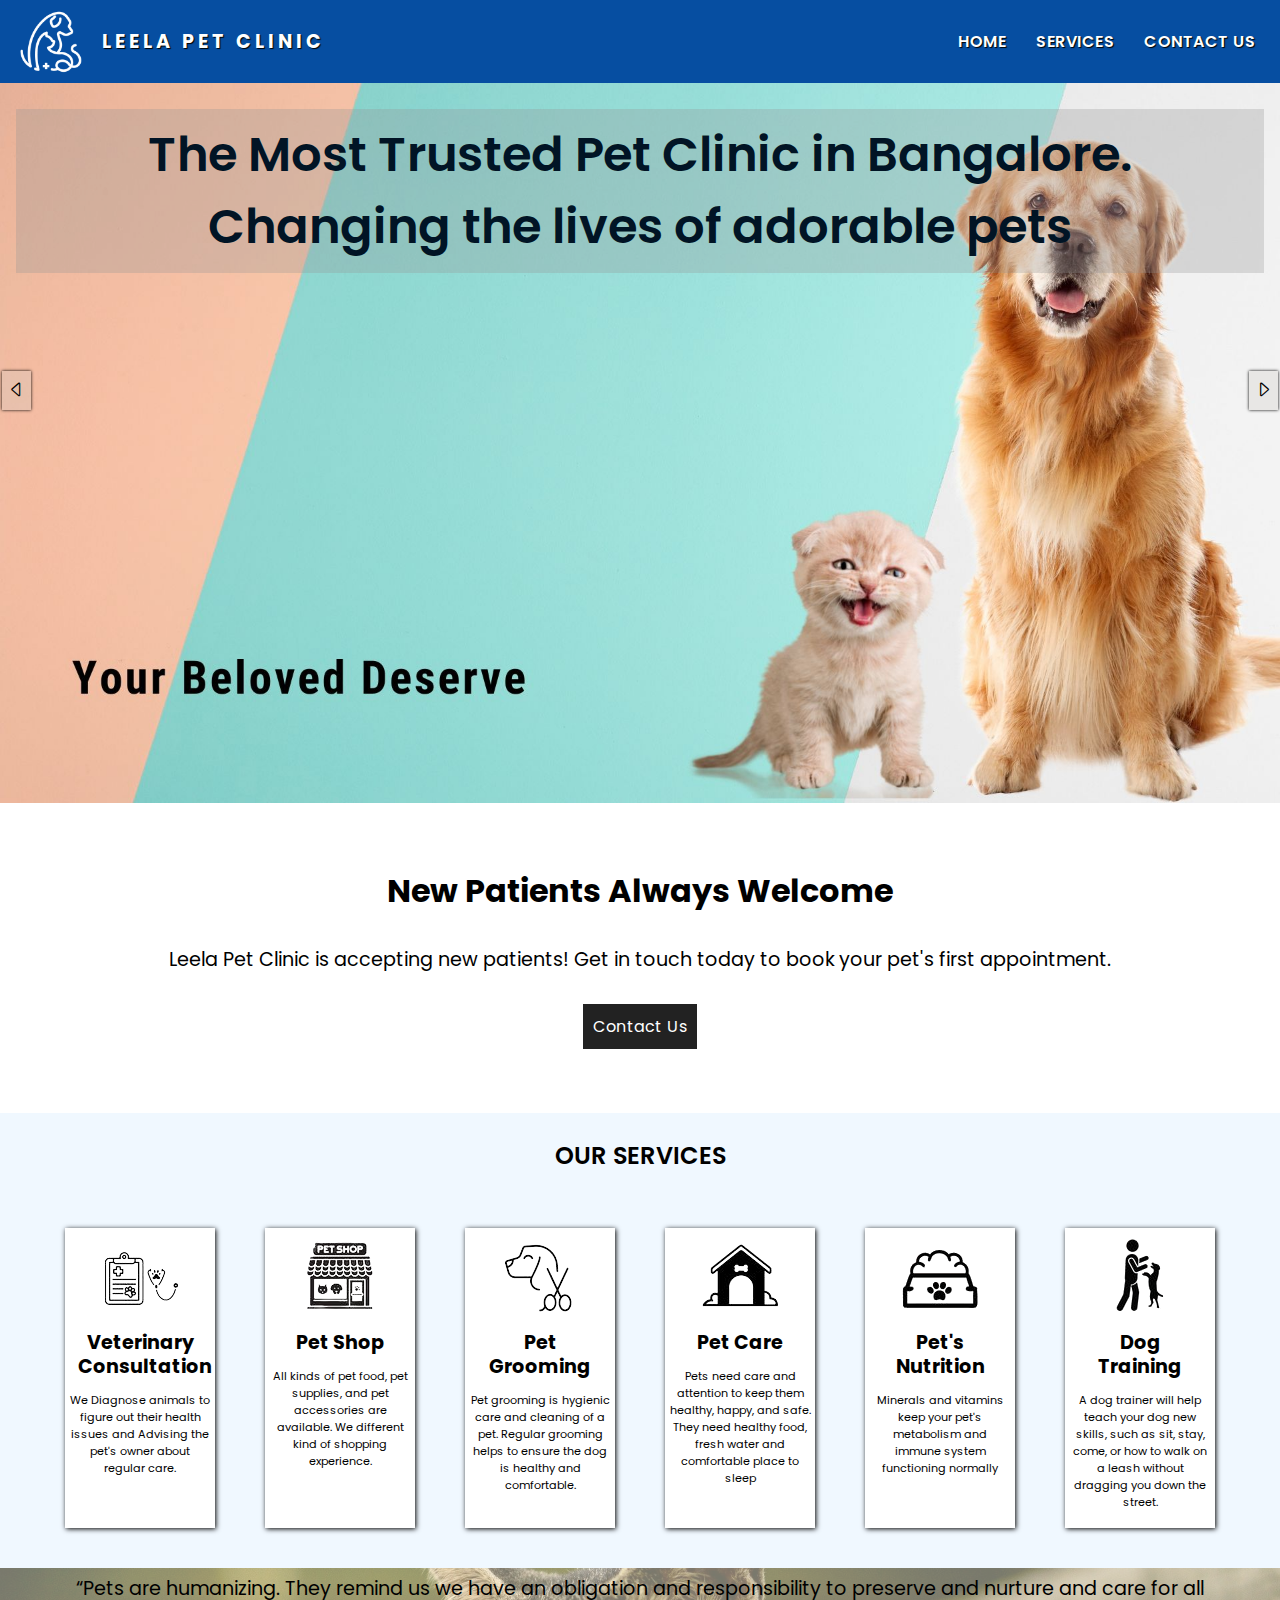
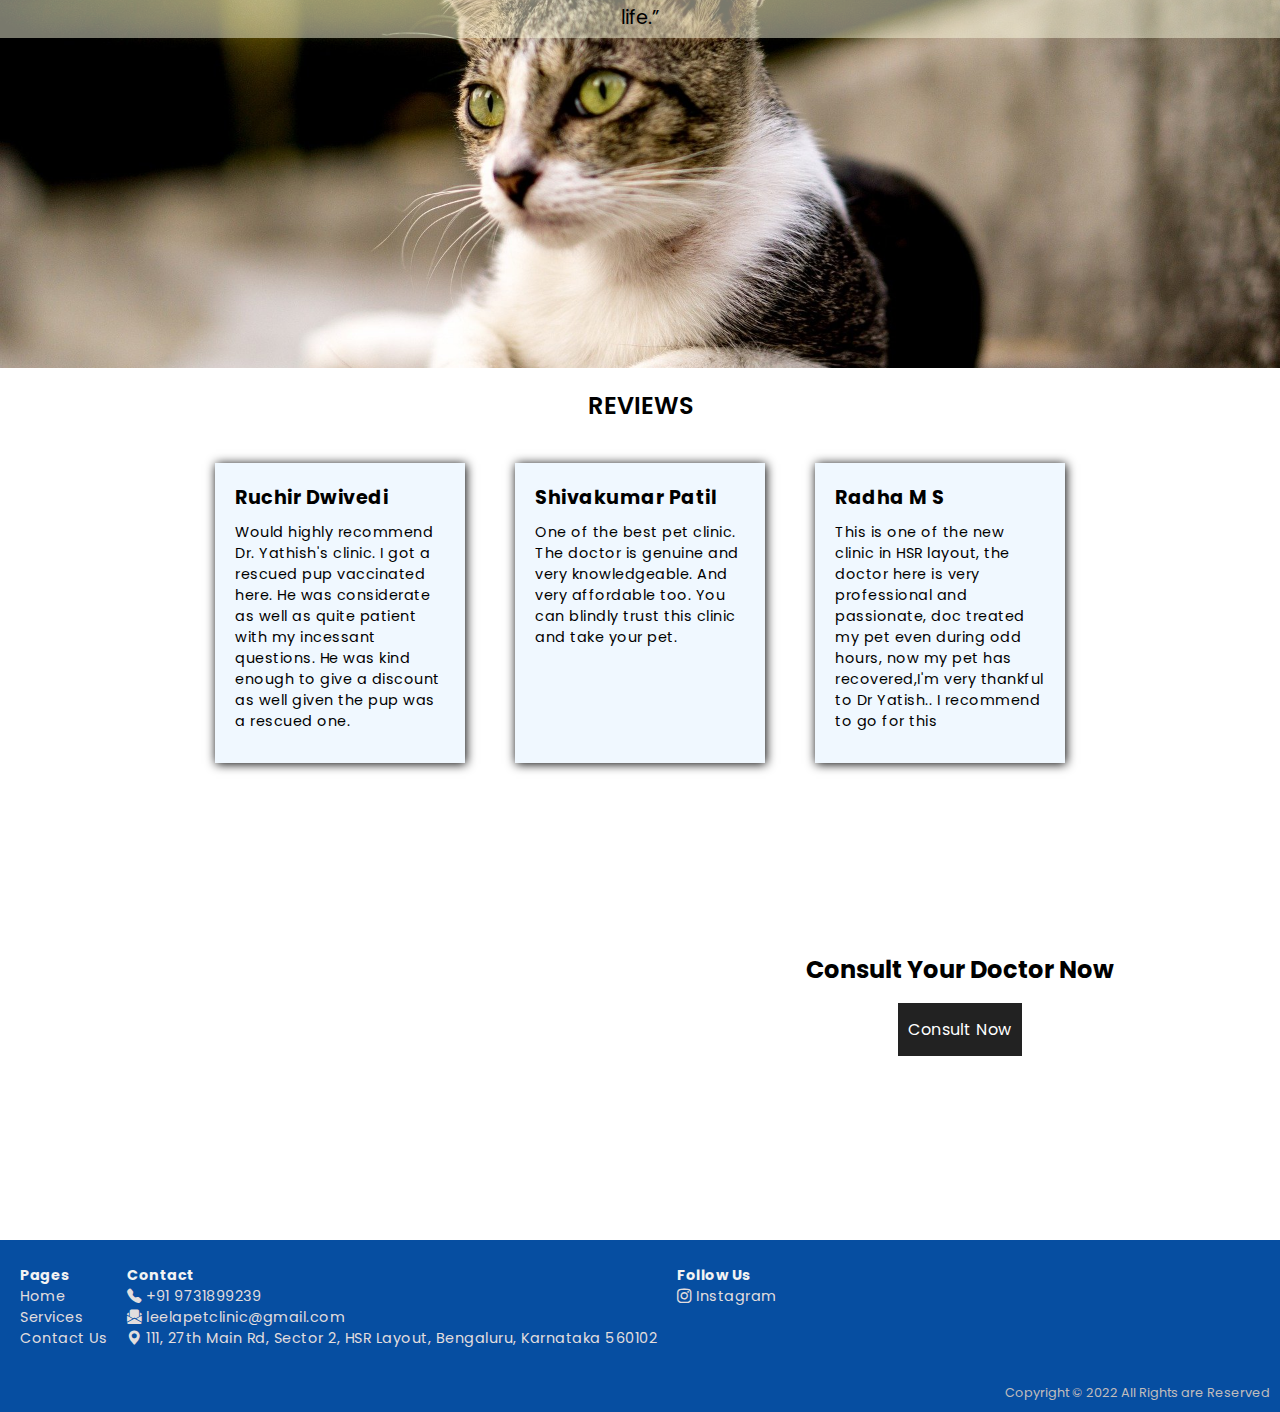
<file: index.html>
<!DOCTYPE html>
<html lang="en">
<head>
    <meta charset="UTF-8">
    <meta http-equiv="X-UA-Compatible" content="IE=edge">
    <meta name="viewport" content="width=device-width, initial-scale=1.0">
    <title>Leelapetclinic</title>
    <!-- favicon link -->
    <link rel="shortcut icon" href="images/favicon.png" type="image/x-icon">

    <!-- icon link -->
    <link rel="stylesheet" href="https://cdn.jsdelivr.net/npm/bootstrap-icons@1.9.1/font/bootstrap-icons.css">
   
    <!-- css link -->
    <link rel="stylesheet" href="home.css">


    <meta name="keywords" content="leelapetclinic,petshop,petclinic,Veterinary clinic,
    vet clinic, pet Bangalore">

</head>
<body>
    <!-- navbar starts-->
    <div class="nav">
        <div class="logo_name">
            <img src="images/1logo.png" alt="#" >
            <h5><a href="index.html">Leela Pet Clinic</a></h5>
        </div>
    
        <i class="bi bi-list" onclick="toggle()"></i>

        <ul class="nav-menu" id="navmenu">
    
            <li><a href="index.html">Home</a></li>
            <li><a href="services.html">SERVICES</a></li>
            <li><a href="contact.html">CONTACT US</a></li>
        </ul>
    </div>
    <!-- navbar ends-->



    <!-- Intro slider starts -->
    <div class="imgslider">
        <div class="slides">
            <img src="images/1.jpg" alt="#" >
            <div class="slidetext"> The Most Trusted Pet Clinic in Bangalore. 
                Changing the lives of adorable pets</div>
        </div>

        <div class="slides">
            <img src="images/2.jpg" alt="#" >
            <div class="slidetext">A nutritionally balanced diet is crucial for the healthy growth and development</div>
        </div>

        <div class="slides">
            <img src="images/3.jpg" alt="#" >
            <div class="slidetext">Your Pets are treated like family!</div>
        </div>

        <div class="slides">
            <img src="images/4.jpg" alt="#" >
            <div class="slidetext">Wellness Services, so that pet remains Healthy</div>
        </div>

    
        <span class="arrows prev" onclick="controler(-1)">
            <i class="bi bi-caret-left"></i>
        </span>

        <span class="arrows next" onclick="controler(1)">
            <i class="bi bi-caret-right"></i>
        </span>

    </div>
    <!-- Intro slider ends -->


    <!-- contact starts -->
    <div class="contact-1">
        <h2>New Patients Always Welcome</h2>
            <p>Leela Pet Clinic is accepting new patients!
             Get in touch today to book your pet's first appointment.</p>
            <button class="c-btn"><a href="contact.html">Contact Us</a></button> 
    </div>
    <!-- contact ends -->
    


     <!-- services starts -->
    <div class="src-intro">Our Services</div>

     <div class="services">
        <div class="s-cards" onclick="location.href='services.html';">
            <div class="logo">
                <img src="images/ip5.png" alt="#">
            </div>

            <h3>Veterinary Consultation</h3>
            <p>We Diagnose animals to figure out their health issues
                 and Advising the pet's owner about regular care.</p>
        </div> 
        
        <div class="s-cards" onclick="location.href='services.html';">
             <div class="logo">
                <img src="images/ip1.png" alt="#">
             </div>

             <h3>Pet Shop</h3>
             <p>All kinds of  pet food, pet supplies, and pet accessories
                  are available. We different kind of shopping experience.</p>
         </div>

        <div class="s-cards" onclick="location.href='services.html';">
            <div class="logo">
                <img src="images/ip2.png" alt="#">
            </div>

            <h3>Pet Grooming</h3>
            <p>Pet grooming is hygienic care and cleaning of a pet. Regular 
                grooming helps to ensure the dog is healthy and comfortable.</p>
        </div>

        <div class="s-cards" onclick="location.href='services.html';">
            <div class="logo">
                <img src="images/ip3.png" alt="#">
            </div>

            <h3>Pet Care</h3>
            <p>Pets need care and attention to keep them healthy, happy, and safe. They need healthy food, fresh water and comfortable place to sleep</p>
        </div>

        <div class="s-cards" onclick="location.href='services.html';">
            <div class="logo">
                <img src="images/ip4.png" alt="#">
            </div>

            <h3>Pet's Nutrition</h3>
            <p>Minerals and vitamins keep your pet's metabolism and immune system functioning normally</p>
        </div>

        <div class="s-cards" onclick="location.href='services.html';">
            <div class="logo">
                <img src="images/ip6.png" alt="#">
                
            </div>

            <h3>Dog Training</h3>
            <p>A dog trainer will help teach your dog new skills, such as sit, stay, come, or how to walk on a leash without dragging you down the street.</p>
        </div>
    </div>
    <!-- services ends -->




    <!-- fixed image starts -->
    <div class="fixed-img">
       <p>“Pets are humanizing. They remind us we have an obligation and responsibility to preserve and nurture and care for all life.”
       </p> 
    </div>
    <!-- fixed image starts -->


     <!-- google reviews starts -->
     <div class="ggle-intro">Reviews</div>

     <div class="g-reviews">
         <div class="rev r1">
             <a href="https://goo.gl/maps/dQCaaseEKW6Bifc3A" target="-blank">
            <h3>Ruchir Dwivedi</h3>
            <p>Would highly recommend Dr. Yathish's clinic. 
                I got a rescued pup vaccinated here. 
                He was considerate as well as quite patient
                with my incessant questions. 
                He was kind enough to give a discount as well
                given the pup was a rescued one.</p>
            </a>
         </div>

         <div class="rev r2">
             <a href="https://goo.gl/maps/EpxEZKESMeGC15zm9" target="-blank">
            <h3>Shivakumar Patil</h3>
            <p>One of the best pet clinic. The doctor is genuine
            and very knowledgeable. And very affordable too. 
             You can blindly trust this clinic and take your pet.</p>
            </a>
        </div>

        <div class="rev r3">
            <a href="https://goo.gl/maps/gJrGY725yoFKPKA69" target="-blank">
            <h3>Radha M S</h3>
            <p>
                This is one of the new clinic in HSR layout, the
                doctor here is very professional and passionate, 
                doc treated my pet even during odd hours, now my
                pet has recovered,I'm very thankful to Dr Yatish..
                 I recommend to go for this
            </p>
         </a>
        </div>

     </div>
      <!-- google reviews ends -->




    <!-- google maps starts -->
    <div class="map-lc">
        <div class="mp gmap">
            <iframe src="https://www.google.com/maps/embed?pb=!1m18!1m12!1m3!1d3888.9600767777983!2d77.64981311407784!3d12.910287519715562!2m3!1f0!2f0!3f0!3m2!1i1024!2i768!4f13.1!3m3!1m2!1s0x3bae1509207acb55%3A0x6b761a7cf682e38a!2sLeela%20pet%20clinic!5e0!3m2!1sen!2sin!4v1660205911354!5m2!1sen!2sin" width="600" height="450" style="border:0;" allowfullscreen="" loading="lazy" referrerpolicy="no-referrer-when-downgrade"></iframe>
           </div>

        <div class="mp consult">
            <h2>Consult Your Doctor Now</h2>
            <div class="gbtn">
                <a href="contact.html">Consult Now</a>
            </div>
        </div>
    </div>
    <!-- google maps ends -->

    


     <!-- footer starts -->
     <div class="footer">
         <div class="fhead">
             <div class="pages">
                 <h4>Pages</h4>
                 <a href="index.html">Home</a>
                 <a href="services.html">Services</a>
                 <a href="contact.html">Contact Us</a>
             </div>

             <div class="address">
                 <h4>Contact</h4>
                <a href="tel:+91 9731899239" target="_blank"><i class="bi bi-telephone-fill">&nbsp;</i>+91 9731899239</a>
                <a href="mailto:leelapetclinic@gmail.com" target="_blank"><i class="bi bi-envelope-paper-fill">&nbsp;</i>leelapetclinic@gmail.com</a>
                <a href="https://goo.gl/maps/59N3L4ceacnuK7y59" target="_blank"><i class="bi bi-geo-alt-fill">&nbsp;</i>111, 27th Main Rd, Sector 2, HSR Layout,
                     Bengaluru, Karnataka 560102</a>
             </div>

             <div class="social">
                 <h4>Follow Us </h4>
                 <a href="https://www.instagram.com/leela_pet_clinic/" target="-blank"><i class="bi bi-instagram">&nbsp;</i>Instagram</a>
             </div>

         </div>

        <div class="fbottom">
            Copyright &#169 2022 All Rights are Reserved
        </div>
     </div>
     <!-- footer ends -->


    <!-- javascript link -->
    <script src="home.js" defer></script>

</body>
</html>
</file>
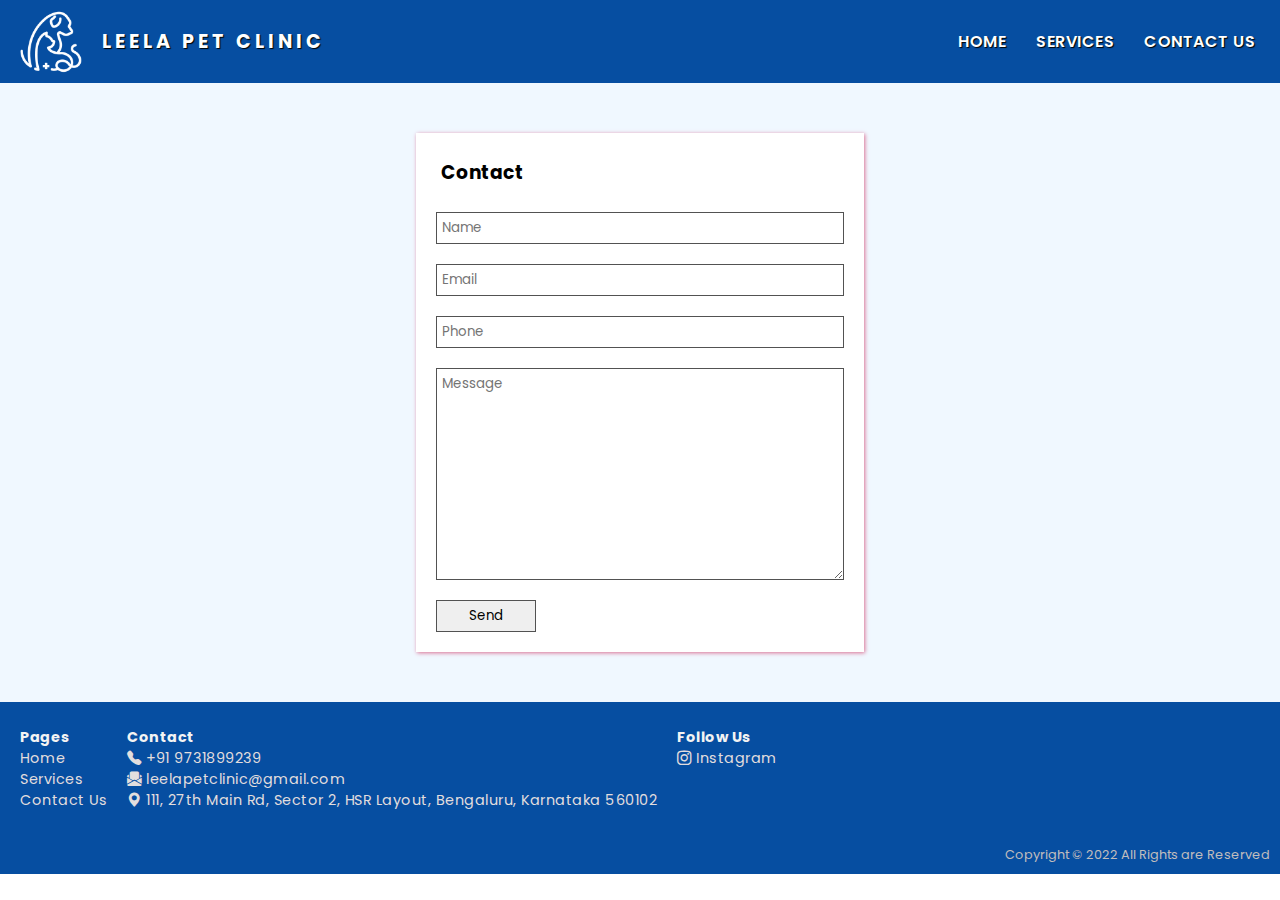
<file: contact.html>
<!DOCTYPE html>
<html lang="en">
<head>
    <meta charset="UTF-8">
    <meta http-equiv="X-UA-Compatible" content="IE=edge">
    <meta name="viewport" content="width=device-width, initial-scale=1.0">
    <title>Leelapetclinic</title>
    <!-- favicon link -->
    <link rel="shortcut icon" href="images/favicon.png" type="image/x-icon">

    <!-- icon link -->
    <link rel="stylesheet" href="https://cdn.jsdelivr.net/npm/bootstrap-icons@1.9.1/font/bootstrap-icons.css">
   
    <!-- css link -->
    <link rel="stylesheet" href="contact.css">

</head>
<body>
    <!-- navbar starts-->
    <div class="nav">
        <div class="logo_name">
            <img src="images/1logo.png" alt="#" >
            <h5><a href="index.html">Leela Pet Clinic</a></h5>
        </div>
    
        <i class="bi bi-list" onclick="toggle()"></i>

        <ul class="nav-menu" id="navmenu">
    
            <li><a href="index.html">Home</a></li>
            <li><a href="services.html">SERVICES</a></li>
            <li><a href="contact.html">CONTACT US</a></li>
        </ul>
    </div>
    <!-- navbar ends-->



    <!-- coontact form starts -->
    <div class="contact-frm">
            <form>
                <h3>Contact</h3>
                <input type="text" name="Name" placeholder="Name" id="name" required>
                <input type="email" name="email" placeholder="Email" id="email" required>
                <input type="tel" name="Phonenumber" placeholder="Phone" id="Phone" maxlength="10" required>
                <textarea name="Message" id="" cols="30" rows="10" id="Message" placeholder="Message" required></textarea>
                <input type="submit" value="Send" id="submit">
            </form>
        
    </div>
    <!-- coontact form starts -->


   
     <!-- footer starts -->
     <div class="footer">
         <div class="fhead">
             <div class="pages">
                 <h4>Pages</h4>
                 <a href="index.html">Home</a>
                 <a href="services.html">Services</a>
                 <a href="contact.html">Contact Us</a>
             </div>

             <div class="address">
                 <h4>Contact</h4>
                <a href="tel:+91 9731899239" target="_blank"><i class="bi bi-telephone-fill">&nbsp;</i>+91 9731899239</a>
                <a href="mailto:leelapetclinic@gmail.com" target="_blank"><i class="bi bi-envelope-paper-fill">&nbsp;</i>leelapetclinic@gmail.com</a>
                <a href="https://goo.gl/maps/59N3L4ceacnuK7y59" target="_blank"><i class="bi bi-geo-alt-fill">&nbsp;</i>111, 27th Main Rd, Sector 2, HSR Layout,
                     Bengaluru, Karnataka 560102</a>
             </div>

             <div class="social">
                 <h4>Follow Us </h4>
                 <a href="https://www.instagram.com/leela_pet_clinic/" target="-blank"><i class="bi bi-instagram">&nbsp;</i>Instagram</a>
             </div>

         </div>

        <div class="fbottom">
            Copyright &#169 2022 All Rights are Reserved
        </div>
     </div>
     <!-- footer ends -->


    <!-- javascript link -->
    <script src="contact.js" defer></script>

</body>
</html>
</file>
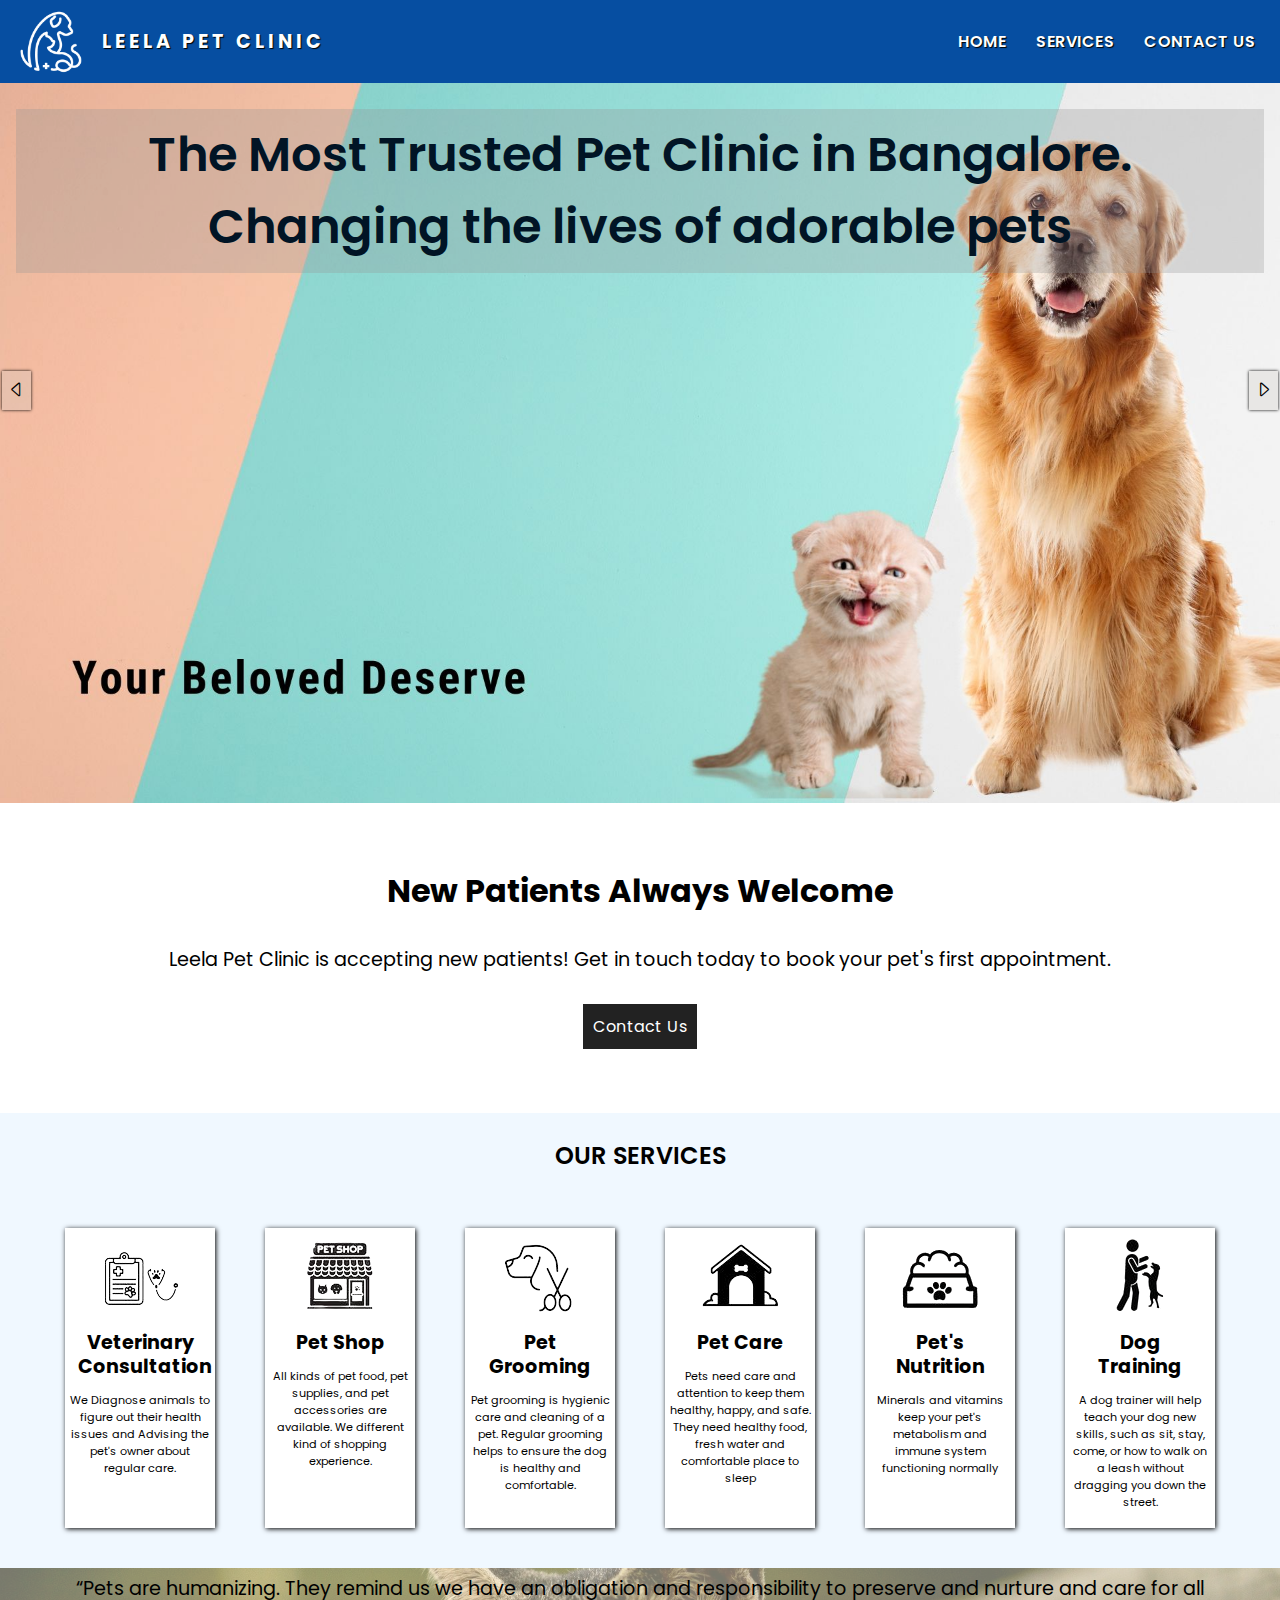
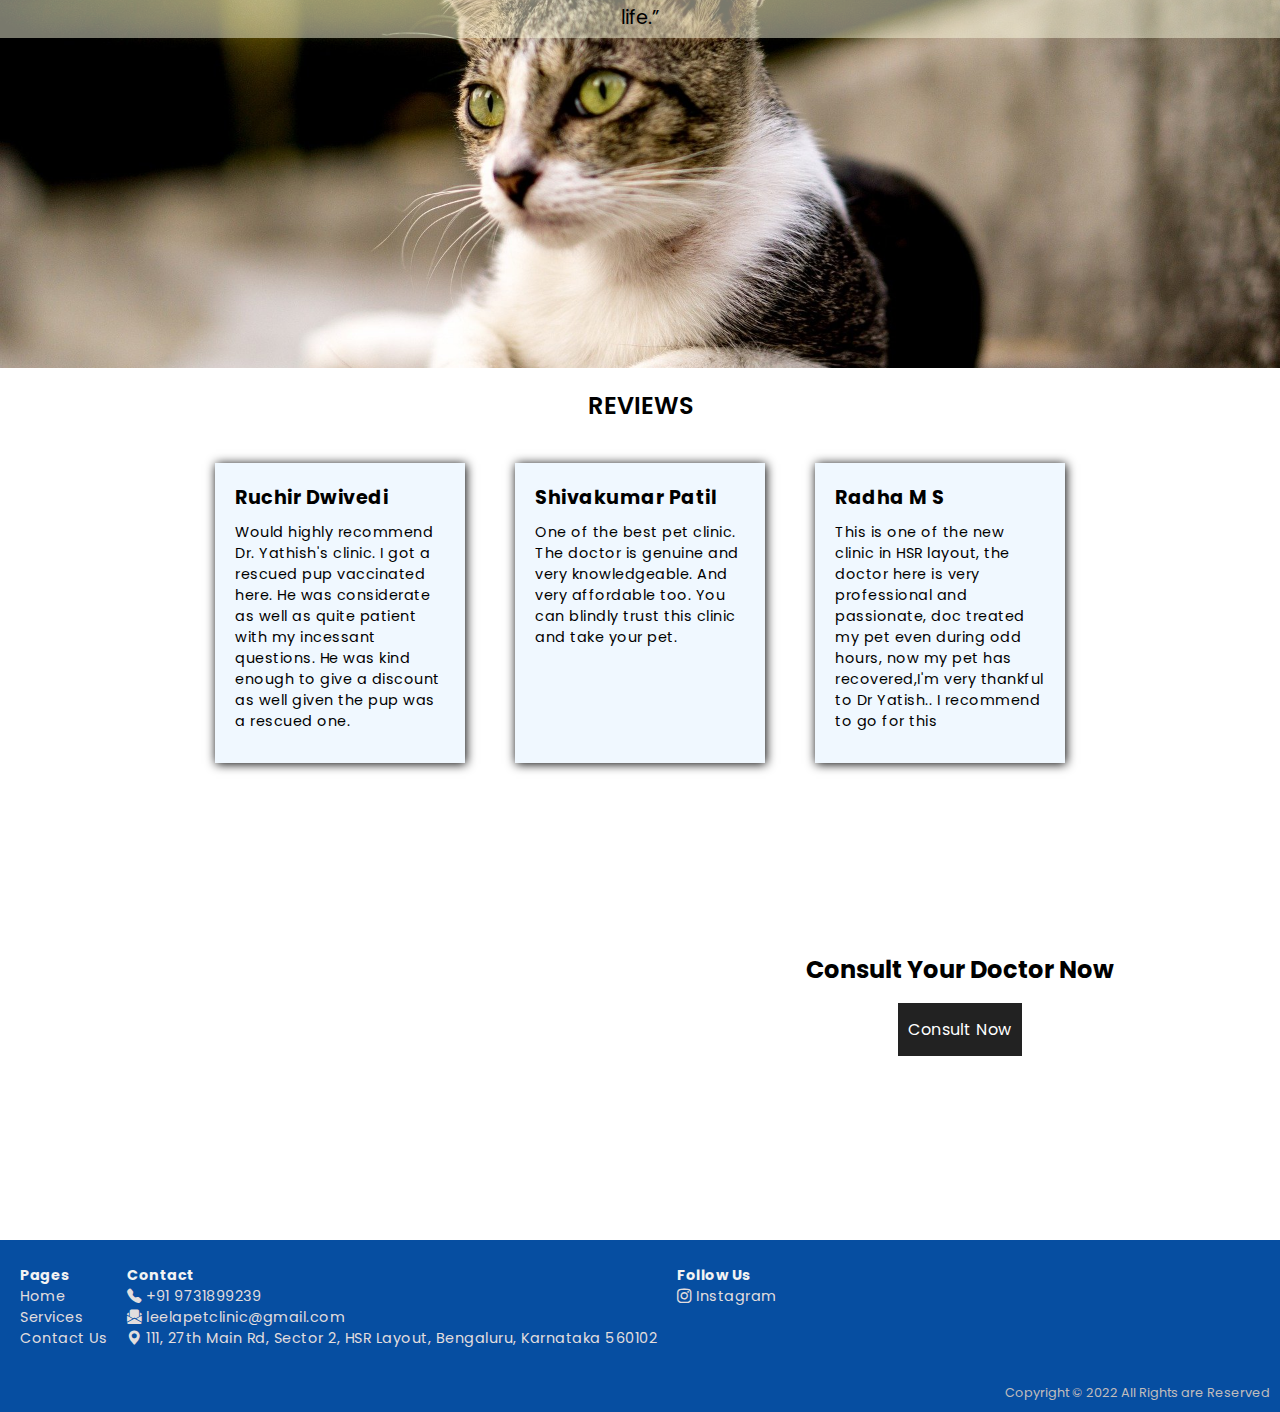
<file: home.html>
<!DOCTYPE html>
<html lang="en">
<head>
    <meta charset="UTF-8">
    <meta http-equiv="X-UA-Compatible" content="IE=edge">
    <meta name="viewport" content="width=device-width, initial-scale=1.0">
    <title>Leelapetclinic</title>
    <!-- favicon link -->
    <link rel="shortcut icon" href="images/favicon.png" type="image/x-icon">

    <!-- icon link -->
    <link rel="stylesheet" href="https://cdn.jsdelivr.net/npm/bootstrap-icons@1.9.1/font/bootstrap-icons.css">
   
    <!-- css link -->
    <link rel="stylesheet" href="home.css">


    <meta name="keywords" content="leelapetclinic,petshop,petclinic,Veterinary clinic,
    vet clinic, pet Bangalore">

</head>
<body>
    <!-- navbar starts-->
    <div class="nav">
        <div class="logo_name">
            <img src="images/1logo.png" alt="#" >
            <h5><a href="home.html">Leela Pet Clinic</a></h5>
        </div>
    
        <i class="bi bi-list" onclick="toggle()"></i>

        <ul class="nav-menu" id="navmenu">
    
            <li><a href="home.html">Home</a></li>
            <li><a href="services.html">SERVICES</a></li>
            <li><a href="contact.html">CONTACT US</a></li>
        </ul>
    </div>
    <!-- navbar ends-->



    <!-- Intro slider starts -->
    <div class="imgslider">
        <div class="slides">
            <img src="images/1.jpg" alt="#" >
            <div class="slidetext"> The Most Trusted Pet Clinic in Bangalore. 
                Changing the lives of adorable pets</div>
        </div>

        <div class="slides">
            <img src="images/2.jpg" alt="#" >
            <div class="slidetext">A nutritionally balanced diet is crucial for the healthy growth and development</div>
        </div>

        <div class="slides">
            <img src="images/3.jpg" alt="#" >
            <div class="slidetext">Your Pets are treated like family!</div>
        </div>

        <div class="slides">
            <img src="images/4.jpg" alt="#" >
            <div class="slidetext">Wellness Services, so that pet remains Healthy</div>
        </div>

    
        <span class="arrows prev" onclick="controler(-1)">
            <i class="bi bi-caret-left"></i>
        </span>

        <span class="arrows next" onclick="controler(1)">
            <i class="bi bi-caret-right"></i>
        </span>

    </div>
    <!-- Intro slider ends -->


    <!-- contact starts -->
    <div class="contact-1">
        <h2>New Patients Always Welcome</h2>
            <p>Leela Pet Clinic is accepting new patients!
             Get in touch today to book your pet's first appointment.</p>
            <button class="c-btn"><a href="contact.html">Contact Us</a></button> 
    </div>
    <!-- contact ends -->
    


     <!-- services starts -->
    <div class="src-intro">Our Services</div>

     <div class="services">
        <div class="s-cards" onclick="location.href='services.html';">
            <div class="logo">
                <img src="images/ip5.png" alt="#">
            </div>

            <h3>Veterinary Consultation</h3>
            <p>We Diagnose animals to figure out their health issues
                 and Advising the pet's owner about regular care.</p>
        </div> 
        
        <div class="s-cards" onclick="location.href='services.html';">
             <div class="logo">
                <img src="images/ip1.png" alt="#">
             </div>

             <h3>Pet Shop</h3>
             <p>All kinds of  pet food, pet supplies, and pet accessories
                  are available. We different kind of shopping experience.</p>
         </div>

        <div class="s-cards" onclick="location.href='services.html';">
            <div class="logo">
                <img src="images/ip2.png" alt="#">
            </div>

            <h3>Pet Grooming</h3>
            <p>Pet grooming is hygienic care and cleaning of a pet. Regular 
                grooming helps to ensure the dog is healthy and comfortable.</p>
        </div>

        <div class="s-cards" onclick="location.href='services.html';">
            <div class="logo">
                <img src="images/ip3.png" alt="#">
            </div>

            <h3>Pet Care</h3>
            <p>Pets need care and attention to keep them healthy, happy, and safe. They need healthy food, fresh water and comfortable place to sleep</p>
        </div>

        <div class="s-cards" onclick="location.href='services.html';">
            <div class="logo">
                <img src="images/ip4.png" alt="#">
            </div>

            <h3>Pet's Nutrition</h3>
            <p>Minerals and vitamins keep your pet's metabolism and immune system functioning normally</p>
        </div>

        <div class="s-cards" onclick="location.href='services.html';">
            <div class="logo">
                <img src="images/ip6.png" alt="#">
                
            </div>

            <h3>Dog Training</h3>
            <p>A dog trainer will help teach your dog new skills, such as sit, stay, come, or how to walk on a leash without dragging you down the street.</p>
        </div>
    </div>
    <!-- services ends -->




    <!-- fixed image starts -->
    <div class="fixed-img">
       <p>“Pets are humanizing. They remind us we have an obligation and responsibility to preserve and nurture and care for all life.”
       </p> 
    </div>
    <!-- fixed image starts -->


     <!-- google reviews starts -->
     <div class="ggle-intro">Reviews</div>

     <div class="g-reviews">
         <div class="rev r1">
             <a href="https://goo.gl/maps/dQCaaseEKW6Bifc3A" target="-blank">
            <h3>Ruchir Dwivedi</h3>
            <p>Would highly recommend Dr. Yathish's clinic. 
                I got a rescued pup vaccinated here. 
                He was considerate as well as quite patient
                with my incessant questions. 
                He was kind enough to give a discount as well
                given the pup was a rescued one.</p>
            </a>
         </div>

         <div class="rev r2">
             <a href="https://goo.gl/maps/EpxEZKESMeGC15zm9" target="-blank">
            <h3>Shivakumar Patil</h3>
            <p>One of the best pet clinic. The doctor is genuine
            and very knowledgeable. And very affordable too. 
             You can blindly trust this clinic and take your pet.</p>
            </a>
        </div>

        <div class="rev r3">
            <a href="https://goo.gl/maps/gJrGY725yoFKPKA69" target="-blank">
            <h3>Radha M S</h3>
            <p>
                This is one of the new clinic in HSR layout, the
                doctor here is very professional and passionate, 
                doc treated my pet even during odd hours, now my
                pet has recovered,I'm very thankful to Dr Yatish..
                 I recommend to go for this
            </p>
         </a>
        </div>

     </div>
      <!-- google reviews ends -->




    <!-- google maps starts -->
    <div class="map-lc">
        <div class="mp gmap">
            <iframe src="https://www.google.com/maps/embed?pb=!1m18!1m12!1m3!1d3888.9600767777983!2d77.64981311407784!3d12.910287519715562!2m3!1f0!2f0!3f0!3m2!1i1024!2i768!4f13.1!3m3!1m2!1s0x3bae1509207acb55%3A0x6b761a7cf682e38a!2sLeela%20pet%20clinic!5e0!3m2!1sen!2sin!4v1660205911354!5m2!1sen!2sin" width="600" height="450" style="border:0;" allowfullscreen="" loading="lazy" referrerpolicy="no-referrer-when-downgrade"></iframe>
           </div>

        <div class="mp consult">
            <h2>Consult Your Doctor Now</h2>
            <div class="gbtn">
                <a href="contact.html">Consult Now</a>
            </div>
        </div>
    </div>
    <!-- google maps ends -->

    


     <!-- footer starts -->
     <div class="footer">
         <div class="fhead">
             <div class="pages">
                 <h4>Pages</h4>
                 <a href="home.html">Home</a>
                 <a href="services.html">Services</a>
                 <a href="contact.html">Contact Us</a>
             </div>

             <div class="address">
                 <h4>Contact</h4>
                <a href="tel:+91 9731899239" target="_blank"><i class="bi bi-telephone-fill">&nbsp;</i>+91 9731899239</a>
                <a href="mailto:leelapetclinic@gmail.com" target="_blank"><i class="bi bi-envelope-paper-fill">&nbsp;</i>leelapetclinic@gmail.com</a>
                <a href="https://goo.gl/maps/59N3L4ceacnuK7y59" target="_blank"><i class="bi bi-geo-alt-fill">&nbsp;</i>111, 27th Main Rd, Sector 2, HSR Layout,
                     Bengaluru, Karnataka 560102</a>
             </div>

             <div class="social">
                 <h4>Follow Us </h4>
                 <a href="https://www.instagram.com/leela_pet_clinic/" target="-blank"><i class="bi bi-instagram">&nbsp;</i>Instagram</a>
             </div>

         </div>

        <div class="fbottom">
            Copyright &#169 2022 All Rights are Reserved
        </div>
     </div>
     <!-- footer ends -->


    <!-- javascript link -->
    <script src="home.js" defer></script>

</body>
</html>
</file>
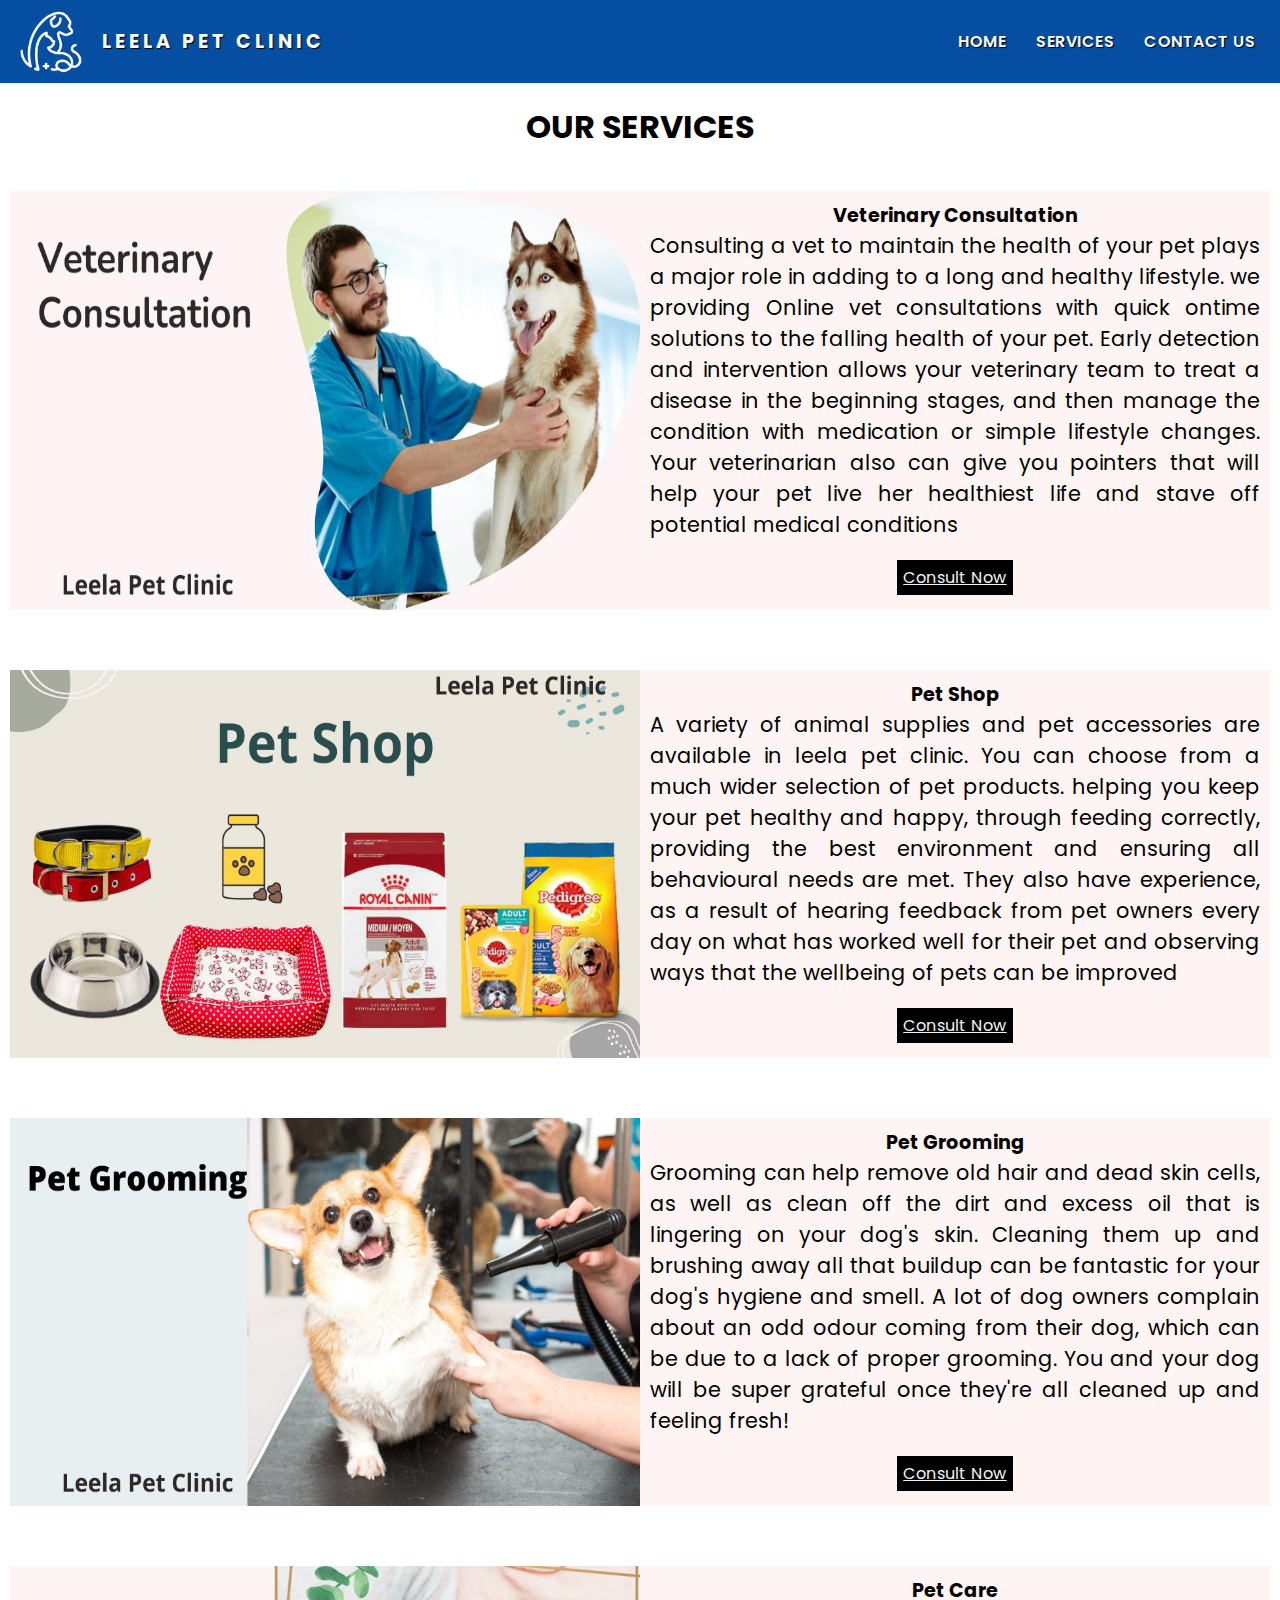
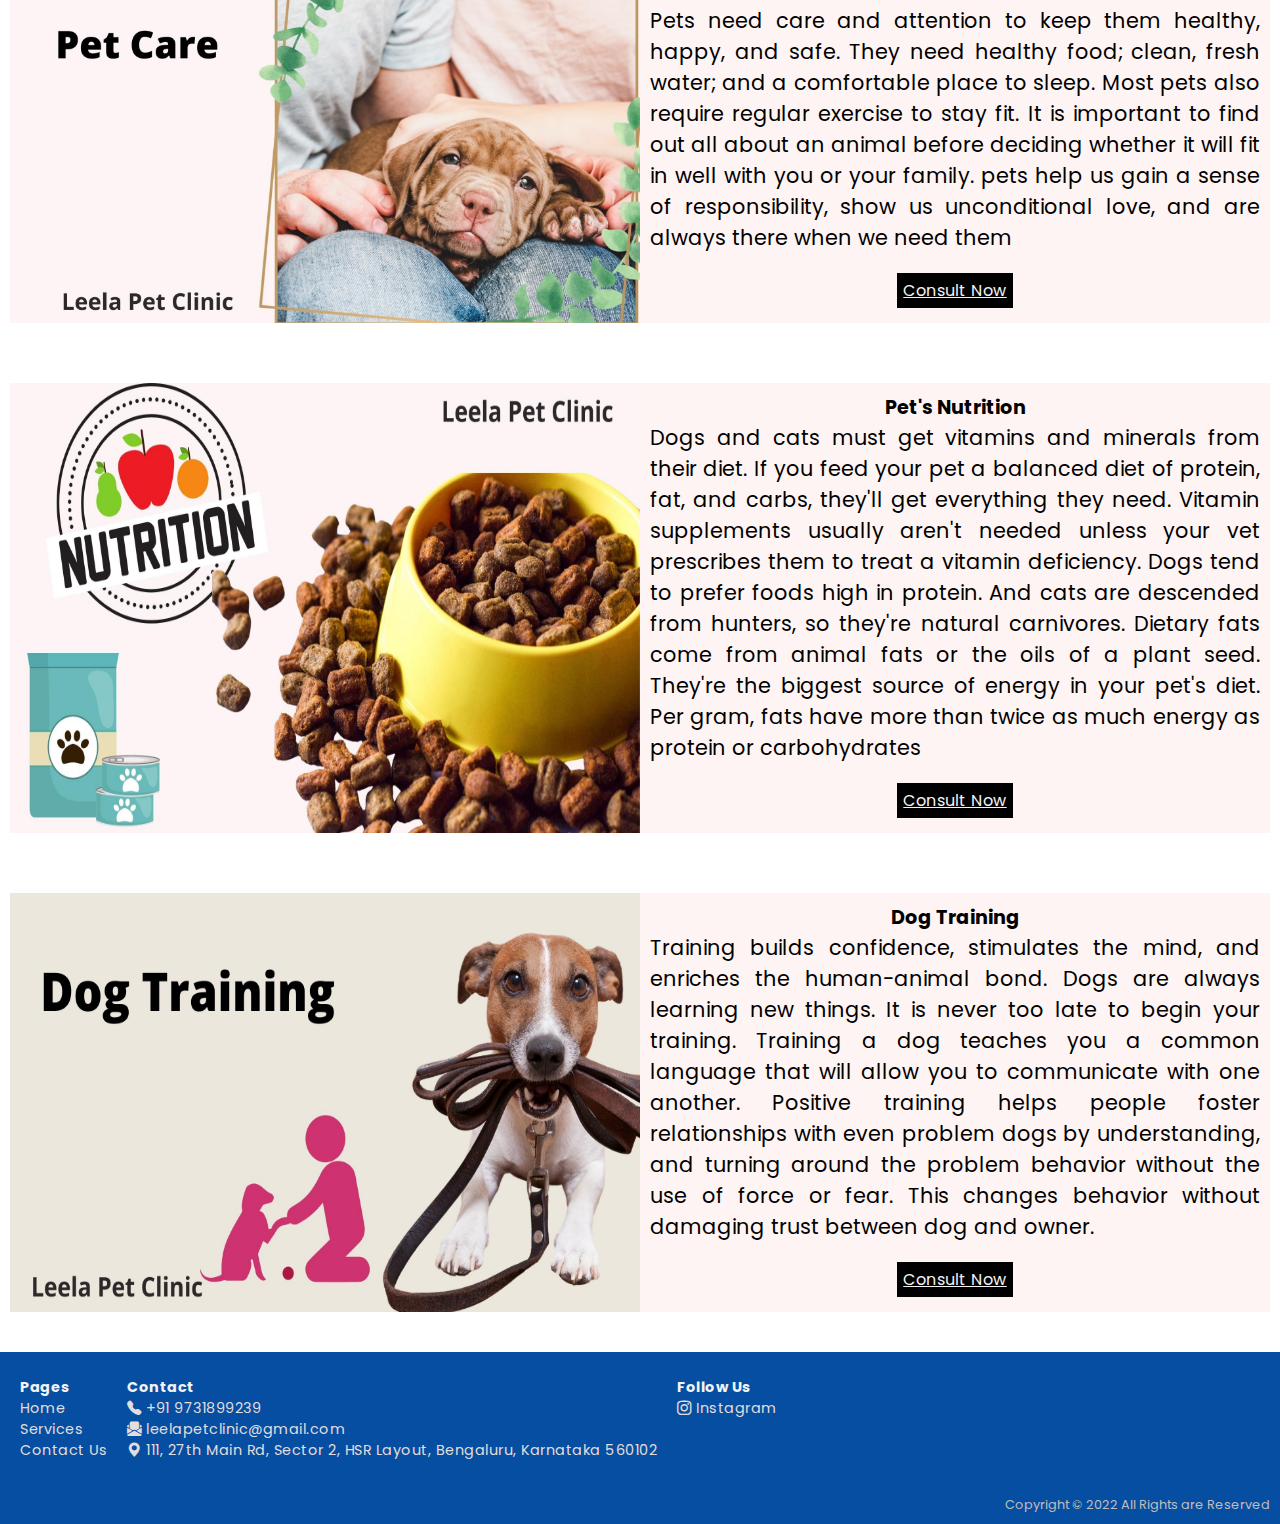
<file: services.html>
<!DOCTYPE html>
<html lang="en">
<head>
    <meta charset="UTF-8">
    <meta http-equiv="X-UA-Compatible" content="IE=edge">
    <meta name="viewport" content="width=device-width, initial-scale=1.0">
    <title>Leelapetclinic</title>
    <!-- favicon link -->
    <link rel="shortcut icon" href="images/favicon.png" type="image/x-icon">

    <!-- icon link -->
    <link rel="stylesheet" href="https://cdn.jsdelivr.net/npm/bootstrap-icons@1.9.1/font/bootstrap-icons.css">
   
    <!-- css link -->
    <link rel="stylesheet" href="services.css">

</head>
<body>
    <!-- navbar starts-->
    <div class="nav">
        <div class="logo_name">
            <img src="images/1logo.png" alt="#" >
            <h5><a href="index.html">Leela Pet Clinic</a></h5>
        </div>
    
        <i class="bi bi-list" onclick="toggle()"></i>

        <ul class="nav-menu" id="navmenu">
    
            <li><a href="index.html">Home</a></li>
            <li><a href="services.html">SERVICES</a></li>
            <li><a href="contact.html">CONTACT US</a></li>
        </ul>
    </div>
    <!-- navbar ends-->

    


    <!-- services in single page starts -->
    <div class="s-intro">
        <h1>Our Services</h1>
    </div>

    <div class="services-sec">
        <div class="service-cards">
            <div class="serv-info serv-img">
                <img src="images/serv1.jpg" alt="#">
            </div>

            <div class="serv-info serv-details">
                <h3>Veterinary Consultation</h3>
            
                <p>Consulting a vet to maintain the health of your 
                    pet plays a major role in adding to a long and 
                    healthy lifestyle. we providing Online vet consultations
                     with quick ontime solutions to the falling health of your 
                     pet. Early detection and intervention allows your veterinary 
                     team to treat a disease in the beginning stages, and then 
                     manage the condition with medication or simple lifestyle changes. 
                     Your veterinarian also can give you pointers that will help your 
                     pet live her healthiest life and stave off potential medical conditions</p>
                      
               <div class="info-btn"> <a href="contact.html">Consult Now</a></div>
            </div>        
        </div>

        <div class="service-cards">
            <div class="serv-info serv-img">
                <img src="images/serv2.jpg" alt="#169">
            </div>
            
            <div class="serv-info serv-details">
                <h3>Pet Shop</h3>
                
                <p>A variety of animal supplies and pet accessories are available in leela pet clinic. 
                    You can choose from a much wider selection of pet products. helping you keep your 
                    pet healthy and happy, through feeding correctly, providing the best 
                    environment and ensuring all behavioural needs are met. They also have 
                    experience, as a result of hearing feedback from pet owners every day on what 
                    has worked well for their pet and observing ways that the wellbeing of pets can be 
                    improved</p>

               <div class="info-btn"> <a href="contact.html">Consult Now</a></div>
            </div>
        </div>

        <div class="service-cards">
            <div class="serv-info serv-img">
                <img src="images/serv3.jpg" alt="#">
            </div>
        
            <div class="serv-info serv-details">
                <h3>Pet Grooming</h3>
                
                <p>Grooming can help remove old hair and dead skin cells, as well as clean off the dirt 
                    and excess oil that is lingering on your dog's skin. Cleaning 
                    them up and brushing away all that buildup can be fantastic 
                    for your dog's hygiene and smell. A lot of dog owners complain about an odd odour 
                    coming from their dog, which can be due to a lack of proper grooming. You and your 
                    dog will be super grateful once they're all cleaned up and feeling fresh!</p>

               <div class="info-btn"> <a href="contact.html">Consult Now</a></div>
            </div>
        </div>

        <div class="service-cards">
            <div class="serv-info serv-img">
                <img src="images/serv4.jpg" alt="#">
            </div>

            <div class="serv-info serv-details">
            
                 <h3>Pet Care</h3>

                 <p>Pets need care and attention to keep them healthy, happy, and safe. They need healthy 
                     food; clean, fresh water; and a comfortable place to sleep. Most pets also 
                     require regular exercise to stay fit. It is important to find out all about 
                     an animal before deciding whether it will fit in well with you or your family. pets 
                     help us gain a sense of responsibility, show us unconditional love, and are always there when we need them</p>

                <div class="info-btn"> <a href="contact.html">Consult Now</a></div>
            </div>
        </div>

        <div class="service-cards">
            <div class="serv-info serv-img">
                <img src="images/serv5.jpg" alt="#">
            </div>

            <div class="serv-info serv-details">
                <h3>Pet's Nutrition</h3>
                
                <p>Dogs and cats must get vitamins and minerals from their diet. 
                    If you feed your pet a balanced diet of protein, fat, and carbs, 
                    they'll get everything they need. Vitamin supplements usually aren't needed unless your vet prescribes them to 
                    treat a vitamin deficiency. Dogs tend to prefer foods high in protein. And cats are descended from hunters, 
                    so they're natural carnivores. Dietary fats come from animal fats or the oils of a plant seed. 
                    They're the biggest source of energy in your pet's diet. Per gram, fats have more 
                    than twice as much energy as protein or carbohydrates</p>

               <div class="info-btn"> <a href="contact.html">Consult Now</a></div>       
            </div>
        </div>

        <div class="service-cards">
            <div class="serv-info serv-img">
                <img src="images/serv6.jpg" alt="#">
            </div>

            <div class="serv-info serv-details">
                <h3>Dog Training</h3>
                
                <p>Training builds confidence, stimulates the mind, and enriches the 
                    human-animal bond. Dogs are always learning new things. It is never 
                    too late to begin your training. Training a dog teaches you a common 
                    language that will allow you to communicate with one another. 
                    Positive training helps people foster relationships with even 
                    problem dogs by understanding, and turning around the problem 
                    behavior without the use of force or fear. This changes behavior 
                    without damaging trust between dog and owner.</p>

               <div class="info-btn"> <a href="contact.html">Consult Now</a></div>
            </div>
        </div>
    </div>



    <!-- services in single page starts -->




   
     <!-- footer starts -->
     <div class="footer">
         <div class="fhead">
             <div class="pages">
                 <h4>Pages</h4>
                 <a href="index.html">Home</a>
                 <a href="services.html">Services</a>
                 <a href="contact.html">Contact Us</a>
             </div>

             <div class="address">
                 <h4>Contact</h4>
                <a href="tel:+91 9731899239" target="_blank"><i class="bi bi-telephone-fill">&nbsp;</i>+91 9731899239</a>
                <a href="mailto:leelapetclinic@gmail.com" target="_blank"><i class="bi bi-envelope-paper-fill">&nbsp;</i>leelapetclinic@gmail.com</a>
                <a href="https://goo.gl/maps/59N3L4ceacnuK7y59" target="_blank"><i class="bi bi-geo-alt-fill">&nbsp;</i>111, 27th Main Rd, Sector 2, HSR Layout,
                     Bengaluru, Karnataka 560102</a>
             </div>

             <div class="social">
                 <h4>Follow Us </h4>
                 <a href="https://www.instagram.com/leela_pet_clinic/" target="-blank"><i class="bi bi-instagram">&nbsp;</i>Instagram</a>
             </div>

         </div>

        <div class="fbottom">
            Copyright &#169 2022 All Rights are Reserved
        </div>
     </div>
     <!-- footer ends -->


    <!-- javascript link -->
    <script src="contact.js" defer></script>

</body>
</html>
</file>
<file: home.css>
@import url('https://fonts.googleapis.com/css2?family=Lato&family=Poppins:wght@500&family=Roboto:wght@900&display=swap');/* font-family: 'Lato', sans-serif; */
/* font-family: 'Roboto', sans-serif; */

*{
    margin: 0;
    padding: 0;
    box-sizing: border-box;
    font-family: 'Poppins', sans-serif;
}
/* navbar starts */
.nav {
    display: flex;
    justify-content: space-between;
    align-items: center;
    background-color: rgb(6, 78, 161);
    color: white;
    padding: 5px 10px;
    position: relative;
}
.logo_name {
    display: flex;
    justify-content: space-between;
    align-items: center;
    padding: 5px 10px;
}
.logo_name img {
    height: 7vh;
}
.logo_name h5 a{
    text-decoration: none;
    padding-left: 20px;
    font-size: 1.2rem;
    font-family: 'Poppins', sans-serif;
    font-weight: 700;
    text-shadow: 1px 1px 1px black;
    color: white;
    letter-spacing: 4px;
    text-transform: uppercase;
}
/* burger */
.bi-list {
    justify-content: space-between;
    position: absolute;
    font-size: 2rem;
    top: .75rem;
    right: 1rem;
    color: white;
    display: none;
    cursor: pointer;
}
.nav-menu{
    display: flex;
}
.nav-menu li {
    list-style: none;
    padding: 15px;

}
.nav-menu li:hover {
    transform: scale(1.1);
}
.nav-menu li a {
    color: white;
    text-decoration: none;
    text-transform: uppercase;
    font-family: 'Poppins', sans-serif;
    font-size: 1rem;
    font-weight: 600;
    text-shadow: 1px 1px 1px black;
    letter-spacing: .5px;
}
@media (max-width:800px){
    .nav {
        flex-direction: column;
        align-items: stretch;
        padding: 6px 0px 0px 0px;
    }
    .bi-list {
        display: flex;
    }
    
    .logo_name h5{
        padding-left: 10px;
        font-size: 1.1rem;
        width: 100%;
    }
    .nav-menu {
        display: none;
        flex-direction: column;
        
    }
    .nav-menu li {
        text-align: center;
        border-bottom: 2px solid rgb(6, 78, 161);;
    }
    .nav-menu li:last-child {
        border-bottom: none;
    }
    .nav-menu li a {
        letter-spacing: .8px;
    }
    .active {
        display: flex;
        background-color: rgb(8, 69, 138);
    }
}

@media(max-width:400px){
    .logo_name h5 a{
        font-size: .9rem;
}
}
/* navbar ends */






/* slider starts */
.imgslider {
    position: relative;
    width: 100%;
    margin: 0px;
    animation: slide 2s ease;
}
@keyframes slide {
    0%{
        transform: scale(1.1);
    }
    100%{
        transform: scale(1);
    }
}

.slides {
    display: none;
}
.slides img{
    width: 100%;
    display: flex;
    justify-content: center;
    align-items: center;
}

.arrows {
    top: 40%;
    position: absolute;
    font-size: 1.2rem;
    padding: 5px;
    background-color: rgb(209, 204, 198, 0.3);
    box-shadow: 0px 0px 3px black;
    color: black;
    font-weight: 500;
    cursor: pointer;
}
.prev {
    left: 2px;
}
.next {
    right: 2px;
}

.slidetext {
    color: rgb(1, 20, 37);
    position: absolute;
    top: 10px;
    background-color: rgba(150, 150, 150, 0.3);
    text-align: center;
    font-size: 1.5rem;
    margin: 1rem;
    padding: 10px;
    /* text-shadow: 1px 1px 3px whitesmoke; */
    font-family: 'Poppins', sans-serif;
    font-weight: 600;
}


@media(max-width:300px){
    .slidetext{
        font-size: .8rem;
    }
}
@media(min-width:600px) and (max-width:800px){
    .slidetext{
        font-size: 1.4rem;
    }
}
@media(min-width:801px){
    .slidetext{
        font-size: 2rem;
    }
}
@media(min-width:1200px){
    .slidetext{
        font-size: 3rem;
    }
}
/* slider ends */






/* contact starts */
.contact-1 {
    position: relative;
    padding: 5vw 1vw; 
    height: 100%;
    align-items: center;
    text-align: center;
}
.contact-1 h2 {
    font-size: 2rem;
}
.contact-1 p {
    padding: 30px;
    font-size: 1.2rem;
}
.contact-1 .c-btn {
    padding: 10px;
    background-color: #222;
    border: none;
}
.contact-1 .c-btn:hover {
    transform: scale(1.1);
}
.contact-1 .c-btn a{
    text-decoration: none;
    color: white;
    font-size: 1rem;
}
@media(max-width:400px){
    
    .contact-1 h2 {
        font-size: 1rem;
    }
    .contact-1 p {
        padding: 15px;
        font-size: .8rem;
    }
    .contact-1 .c-btn {
        padding: 5px;
    }
    .contact-1 .c-btn a{
        font-size: .8rem;
    }
}
/* contact ends */





/* services starts */
.src-intro {
    text-align: center;
    padding: 25px 0px 15px 0px;
    font-size: 1.5rem;
    font-weight: 600;
    text-transform: uppercase;
    font-family: 'Poppins', sans-serif;
    background-color: aliceblue;
}

.services {
    background-color: aliceblue;
    padding: 40px 20px;
    display: flex;
    flex-wrap: wrap;
    gap: 50px;
    justify-content: center;
}
.s-cards {
    width: 150px;
    height: 300px;
    background-color: white;
   cursor: pointer;
    box-shadow: 1px 1px 5px black;
}

.s-cards .logo {
    display: flex;
    align-items: center;
    justify-content: center;
    height: 30%; 
}
.s-cards h3 {
    font-size: 1.2rem;
    padding: 1vw;
    text-align: center;
    line-height: 1.5rem;
}
.s-cards p {
    font-size: .7rem;
    padding: 0vw 4px;
    text-align: center;
    /* text-justify: inter-character; */
}
@media(max-width:400px){
    .services {
        padding: 30px 10px;
        gap: 30px;
    }
}
/* services ends */




/* fixed image start */
.fixed-img {
    position: relative;
    background-image: url('images/catsitting.jpg');
    background-position: center;
    background-repeat: no-repeat;
    background-size: cover;
    height: 400px;
   
}
.fixed-img p {
    text-align: center;
    padding: 6px 60px;
    font-size: 1.2rem;
    color: rgb(0, 0, 0);
    background-color: rgba(253, 253, 226, 0.479);
}
@media (min-width:600) {
    .fixed-img p {
    font-size: 1.5rem;
    }
}
@media (min-width:1200) {
    fixed-img p {
        font-size: 2rem;
        }
}

/* fixed image ends */






/* google reviews starts */

.ggle-intro {
    text-align: center;
    padding: 20px 0px;
    font-size: 1.5rem;
    font-weight: 600;
    text-transform: uppercase;
    font-family: 'Poppins', sans-serif;
}
.g-reviews {
    padding: 20px 10px;
    display: flex;
    flex-wrap: wrap;
    gap: 50px;
    justify-content: center; 
}
.g-reviews .rev{
    width: 250px;
    height: 300px;
    box-shadow: 1px 1px 10px black;
    padding: 20px;
    background-color: aliceblue;
}
.g-reviews .rev:hover {
    transform: scale(1.01);
}
.g-reviews .rev a {
    text-decoration: none;
    color: black;
}
.rev a h3 {
    font-size: 1.2rem;
}
.rev a p {
    font-size: .9rem;
    padding: 10px 0px;
}
/* google reviews ends */





/* google map starts */
.map-lc {
    display: flex;
    justify-content: center;
} 
.map-lc .mp {
    width: 50%;
 }
 @media(max-width:600px) {
    .map-lc {
        display: block;} 
    .map-lc .mp {
        width: 100%;
     }
 }

.gmap iframe {
    width: 100%;
}
.consult {
    padding: 20px;
    text-align: center;
    display: flex;
    flex-direction: column;
    justify-content: center;
}
.consult h2 {
    font-size: 1.5rem;
}
.consult .gbtn{
    padding: 30px 5px;
}
.consult  .gbtn a {
    padding: 15px 10px;
    text-decoration: none;
    color: white;
    width: 150px;
    background-color: #222;
    font-size: 1rem;
}
.consult  .gbtn a:hover {
    transform: scale(1.05);
}
/* google map ends */





/* footer starts */
.footer {
    background-color: rgb(6, 78, 161);
    color: rgb(192, 189, 189);
    font-size: .9rem;
    font-family: 'Roboto', sans-serif;
    font-weight: normal;
    text-decoration: none;
}
.fhead {
    display: flex;
    flex-wrap: wrap;
    padding: 20px 10px;
}
.fhead a {
    text-decoration: none;
    color: rgb(226, 222, 222);
}
.fhead > * {
    display: flex;
    flex-direction: column;
    padding: 5px 10px;
}
.fhead > * h4, a {
    color: rgb(243, 243, 243);
    letter-spacing: .5px;

}

.pages{
    align-items: left;
}


.footer .fbottom {
    font-size: .8rem;
    padding: 10px;
    text-align: right;
}
/* footer ends */
</file>
<file: contact.css>
@import url('https://fonts.googleapis.com/css2?family=Lato&family=Poppins:wght@500&family=Roboto:wght@900&display=swap');/* font-family: 'Lato', sans-serif; */
/* font-family: 'Roboto', sans-serif; */

*{
    margin: 0;
    padding: 0;
    box-sizing: border-box;
    font-family: 'Poppins', sans-serif;
}
/* navbar starts */
.nav {
    display: flex;
    justify-content: space-between;
    align-items: center;
    background-color: rgb(6, 78, 161);
    color: white;
    padding: 5px 10px;
    position: relative;
}
.logo_name {
    display: flex;
    justify-content: space-between;
    align-items: center;
    padding: 5px 10px;
}
.logo_name img {
    height: 7vh;
}
.logo_name h5 a{
    padding-left: 20px;
    font-size: 1.2rem;
    font-family: 'Poppins', sans-serif;
    font-weight: 700;
    text-shadow: 1px 1px 1px black;
    color: white;
    letter-spacing: 4px;
    text-decoration: none;
    text-transform: uppercase;
}
/* burger */
.bi-list {
    justify-content: space-between;
    position: absolute;
    font-size: 2rem;
    top: .75rem;
    right: 1rem;
    color: white;
    display: none;
    cursor: pointer;
}
.nav-menu{
    display: flex;
}
.nav-menu li {
    list-style: none;
    padding: 15px;
}
.nav-menu li:hover {
    transform: scale(1.1);
}
.nav-menu li a {
    color: white;
    text-decoration: none;
    text-transform: uppercase;
    font-family: 'Poppins', sans-serif;
    font-size: 1rem;
    font-weight: 600;
    text-shadow: 1px 1px 1px black;
    letter-spacing: .5px;
}
@media (max-width:800px){
    .nav {
        flex-direction: column;
        align-items: stretch;
        padding: 6px 0px 0px 0px;
    }
    .bi-list {
        display: flex;
    }
    
    .logo_name h5{
        padding-left: 10px;
        font-size: 1.1rem;
        width: 100%;
    }
    .nav-menu {
        display: none;
        flex-direction: column;
        
    }
    .nav-menu li {
        text-align: center;
        border-bottom: 2px solid rgb(6, 78, 161);
    }
    .nav-menu li:last-child {
        border-bottom: none;
    }
    .nav-menu li a {
        letter-spacing: .8px;
    }
    /* .active {
        display: flex;
        background-color: rgb(8, 69, 138);
    } */
}
@media(max-width:400px){
    .logo_name h5 a{
        font-size: .9rem;
}
}
/* navbar ends */




/* contact form starts */
.contact-frm {
    display: flex;
    justify-content: center;
    padding: 50px 0px;
    background-color: aliceblue;
}
.contact-frm form {
    background-color: rgb(255, 255, 255);
     display: flex;
     flex-direction: column;
     padding: 20px;
     gap: 20px;
     width: 60vw;
     box-shadow:  1px 1px 4px palevioletred;
}
.contact-frm form > * {
    padding: 5px;
    
}
.contact-frm form > *:not(:first-child) {
   border: 1px solid rgb(82, 82, 82);
}
@media(min-width:800px){
    .contact-frm form {
        width: 35%;
    }

}
#submit {
    width: 100px;

}
/* contact form ends */


/* footer starts */
.footer {
    bottom: 0px;
    background-color: rgb(6, 78, 161);
    color: rgb(192, 189, 189);
    font-size: .9rem;
    font-family: 'Roboto', sans-serif;
    font-weight: normal;
    width: 100%;
}
.fhead {
    display: flex;
    flex-wrap: wrap;
    padding: 20px 10px;
}
.fhead a {
    text-align: none;
    color: rgb(226, 222, 222);
    text-decoration: none;
}
.fhead > * {
    display: flex;
    flex-direction: column;
    padding: 5px 10px;
}
.fhead > * h4, a {
    color: rgb(243, 243, 243);
    letter-spacing: .5px;
}

.pages {
    align-items: left;
}


.footer .fbottom {
    font-size: .8rem;
    padding: 10px;
    text-align: right;
}
/* footer ends */
</file>
<file: services.css>
@import url('https://fonts.googleapis.com/css2?family=Lato&family=Poppins:wght@500&family=Roboto:wght@900&display=swap');/* font-family: 'Lato', sans-serif; */
/* font-family: 'Roboto', sans-serif; */

*{
    margin: 0;
    padding: 0;
    box-sizing: border-box;
    font-family: 'Poppins', sans-serif;
}
/* navbar starts */
.nav {
    display: flex;
    justify-content: space-between;
    align-items: center;
    background-color: rgb(6, 78, 161);
    color: white;
    padding: 5px 10px;
    position: relative;
}
.logo_name {
    display: flex;
    justify-content: space-between;
    align-items: center;
    padding: 5px 10px;
}
.logo_name img {
    height: 7vh;
}
.logo_name h5 a{
    padding-left: 20px;
    font-size: 1.2rem;
    font-family: 'Poppins', sans-serif;
    font-weight: 700;
    text-shadow: 1px 1px 1px black;
    color: white;
    letter-spacing: 4px;
    text-decoration: none;
    text-transform: uppercase;
}
/* burger */
.bi-list {
    justify-content: space-between;
    position: absolute;
    font-size: 2rem;
    top: .75rem;
    right: 1rem;
    color: white;
    display: none;
    cursor: pointer;
}
.nav-menu{
    display: flex;
}
.nav-menu li {
    list-style: none;
    padding: 15px;
}
.nav-menu li:hover {
    transform: scale(1.1);
}
.nav-menu li a {
    color: white;
    text-decoration: none;
    text-transform: uppercase;
    font-family: 'Poppins', sans-serif;
    font-size: 1rem;
    font-weight: 600;
    text-shadow: 1px 1px 1px black;
    letter-spacing: .5px;
}
@media (max-width:800px){
    .nav {
        flex-direction: column;
        align-items: stretch;
        padding: 6px 0px 0px 0px;
    }
    .bi-list {
        display: flex;
    }
    
    .logo_name h5{
        padding-left: 10px;
        font-size: 1.1rem;
        width: 100%;
    }
    .nav-menu {
        display: none;
        flex-direction: column;
        
    }
    .nav-menu li {
        text-align: center;
        border-bottom: 2px solid rgb(6, 78, 161);;
    }
    .nav-menu li:last-child {
        border-bottom: none;
    }
    .nav-menu li a {
        letter-spacing: .8px;
    }
    .active {
        display: flex;
        background-color: rgb(8, 69, 138);
    }
}
@media(max-width:400px){
    .logo_name h5 a {
        font-size: .9rem;
}
}
/* navbar ends */





/* services in single page starts */
.s-intro h1 {
    text-align: center;
    font-size: 2rem;
    text-transform: uppercase;
    padding-top: 20px;
}
.services-sec {
    padding: 10px;
    display: flex;
    flex-direction: column;
}
 .service-cards {
    display: flex;
    justify-content: center;
    margin: 30px 0px;
    background-color: rgb(255, 244, 244);
    animation: slide 3s ease;
}
@keyframes slide {
    0%{
        transform: scale(1.05);
    }
    100%{
        transform: scale(1);
    }
}


.serv-info {
    width: 50%;
}
.serv-img {
    display: flex;
    justify-content: center;
    align-items: center;
}

.serv-img  img{
    width: 100%;
    height: 100%;
}
.serv-details {
    display: flex;
    flex-direction: column;
    padding: 10px;
    text-align: center;
    /* justify-content: space-between; */
}
.serv-details h3 {
    font-size: 1.2rem;

}
.serv-details p{
    font-size: .9rem;
    text-align: justify;  
    padding-bottom: 15px; 
}
.serv-details .info-btn {
    padding: 10px 0px;
}
.serv-details a {
    background-color: black;
    padding: 6px;
   
}
.serv-details a:hover {
    transform: scale(1.1);
    background-color: rgb(202, 195, 195);
    color: black;
} 
/* media screen */
@media(max-width:800px){
    .service-cards {
        flex-direction: column;
    }
    .serv-info {
        width: 100%;
    }
}
@media(min-width:1200px){
    serv-details h3 {
        font-size: 2rem;
    
    }
    .serv-details p{
        font-size: 1.3rem;
    
    }
  
}

/* services in single page ends */




/* footer starts */
.footer {
    bottom: 0px;
    background-color: rgb(6, 78, 161);
    color: rgb(192, 189, 189);
    font-size: .9rem;
    font-family: 'Roboto', sans-serif;
    font-weight: normal;
    text-decoration: none;
    width: 100%;
}
.fhead {
    display: flex;
    flex-wrap: wrap;
    padding: 20px 10px;
}
.fhead a{
    text-align: none;
    color: rgb(226, 222, 222);
    text-decoration: none;
}
.fhead > * {
    display: flex;
    flex-direction: column;
    padding: 5px 10px;
}
.fhead > * h4, a {
    color: rgb(243, 243, 243);
    letter-spacing: .5px;
    /* text-shadow: 1px 1px 1px black; */
}

.pages{
    align-items: left;
}


.footer .fbottom {
    font-size: .8rem;
    padding: 10px;
    text-align: right;
}
/* footer ends */
</file>
